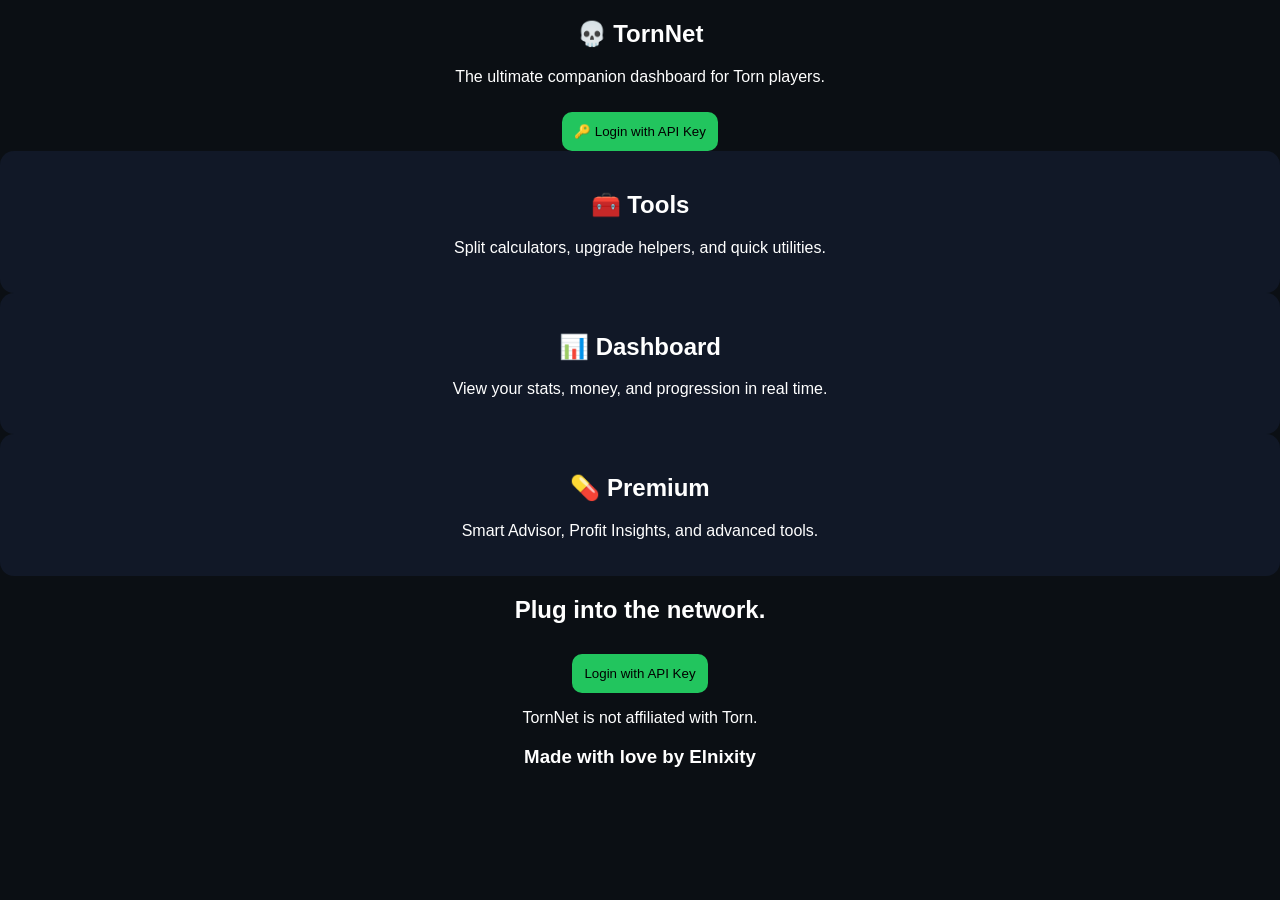
<file: index.html>
<!DOCTYPE html>
<html>
<head>
  <title>TornNet</title>
  <link rel="stylesheet" href="style.css">
</head>
<body>

  <!-- HERO -->
  <section class="hero">
    <center><h1>💀 TornNet</h1></center>
    <center><p>The ultimate companion dashboard for Torn players.</p></center>

    <center><button onclick="goToDashboard()">🔑 Login with API Key</button></center>
  </section>

  <!-- FEATURES -->
  <section class="features">

    <center><div class="card">
      <h2>🧰 Tools</h2>
      <p>Split calculators, upgrade helpers, and quick utilities.</p>
    </div></center>

    <center><div class="card">
      <h2>📊 Dashboard</h2>
      <p>View your stats, money, and progression in real time.</p>
    </div></center>

    <center><div class="card premium">
      <h2>💊 Premium</h2>
      <p>Smart Advisor, Profit Insights, and advanced tools.</p>
    </div></center>

  </section>

  <!-- CTA -->
  <section class="cta">
    <center><h2>Plug into the network.</h2></center>
    <center><button onclick="goToDashboard()">Login with API Key</button></section></center>
  </section>

  <!-- FOOTER -->
  <footer>
    <center><p>TornNet is not affiliated with Torn.</p></center>
    <center><h3>Made with love by Elnixity</h3></center>
  </footer>

  <script>
    function goToDashboard() {
      window.location.href = "dashboard.html";
    }
  </script>

</body>
</html>
</file>
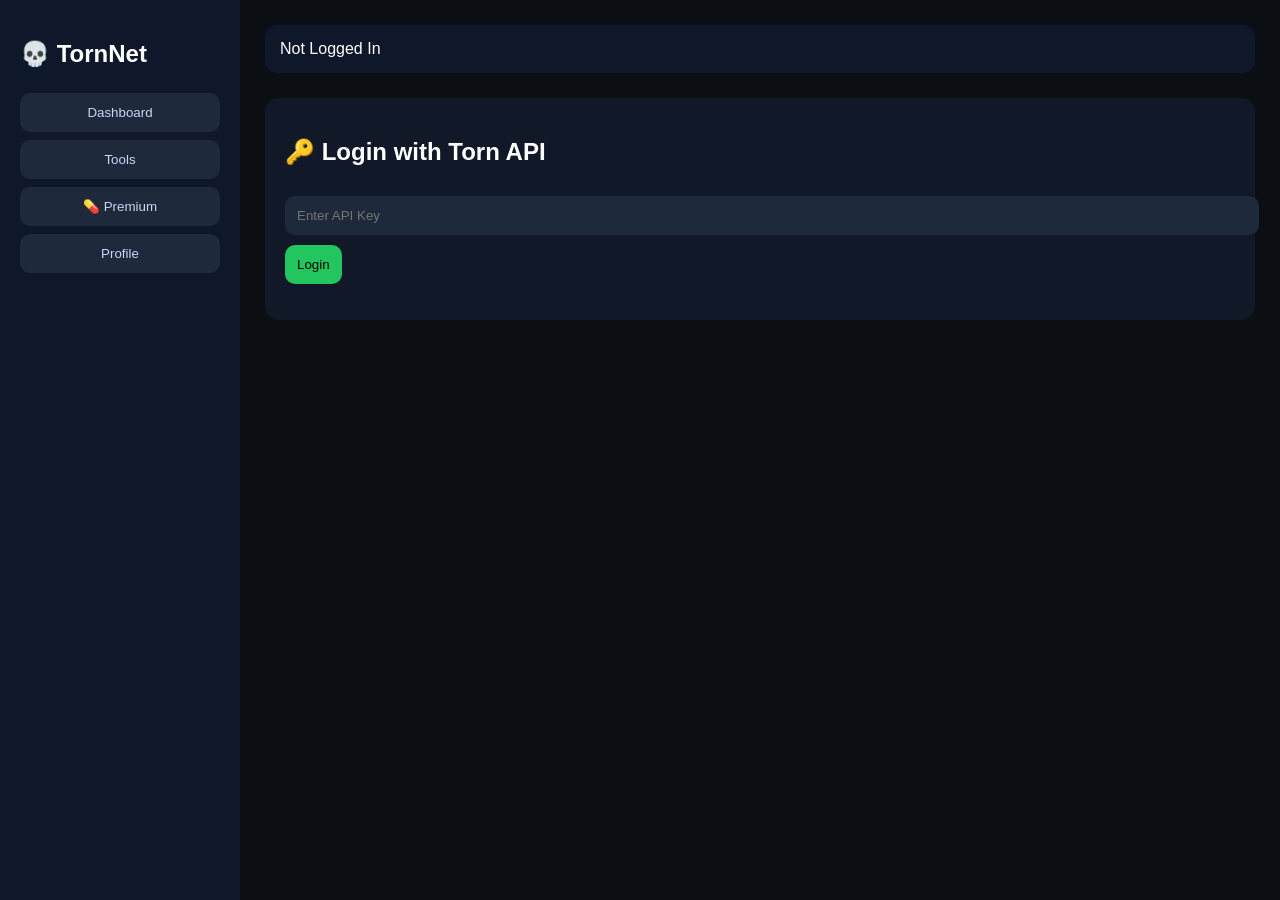
<file: dashboard.html>
<!DOCTYPE html>
<html>
<head>
  <title>TornNet Dashboard</title>
  <link rel="stylesheet" href="style.css">
</head>

<body>

<div class="container">

  <!-- SIDEBAR -->
  <div class="sidebar">
    <h2>💀 TornNet</h2>

    <button onclick="showTab('dashboard', event)">Dashboard</button>
    <button onclick="showTab('tools', event)">Tools</button>
    <button onclick="showTab('premium', event)">💊 Premium</button>
    <button onclick="showTab('profile', event)">Profile</button>
  </div>

  <!-- MAIN -->
  <div class="main">

    <!-- TOP BAR -->
    <div class="topbar">
      <span id="username">Not Logged In</span>
    </div>

    <!-- LOGIN -->
    <div id="loginCard" class="card">
      <h2>🔑 Login with Torn API</h2>
      <input type="password" id="apiKey" placeholder="Enter API Key">
      <button onclick="login()">Login</button>
      <p id="loginStatus"></p>
    </div>

    <!-- DASHBOARD -->
    <div id="dashboard" class="tab" style="display:none; grid-template-columns: repeat(auto-fit, minmax(220px, 1fr)); gap: 20px;">

      <div class="card" id="statusCard">Loading...</div>
      <div class="card" id="statsCard">Loading...</div>
      <div class="card" id="overviewCard">Loading...</div>

    </div>

    <!-- TOOLS -->
    <div id="tools" class="tab" style="display:none;">
      <div class="card">
        <h3>💰 Split Calculator</h3>
        <input id="splitTotal" placeholder="Total Money">
        <input id="splitPeople" placeholder="Number of People">
        <button onclick="calculateSplit()">Calculate</button>
        <p id="splitResult"></p>
      </div>
    </div>

    <!-- PREMIUM -->
    <div id="premium" class="tab" style="display:none;">
      <div class="card">
        🔒 Premium Loading...
      </div>
    </div>

    <!-- PROFILE -->
    <div id="profile" class="tab" style="display:none;">
      <div class="card">
        <p id="profileInfo"></p>
        <button onclick="logout()">Logout</button>
      </div>
    </div>

  </div>

</div>

<script src="script.js"></script>
</body>
</html>
</file>
<file: style.css>
/* RESET */
body {
  margin: 0;
  font-family: 'Segoe UI', Arial, sans-serif;
  background: #0b0f14;
  color: white;
}

/* LAYOUT */
.container {
  display: flex;
}

/* SIDEBAR */
.sidebar {
  width: 240px;
  height: 100vh;
  background: #0f172a;
  padding: 20px;
  box-sizing: border-box;
}

.sidebar h2 {
  margin-bottom: 25px;
}

/* SIDEBAR BUTTONS */
.sidebar button {
  display: block;
  width: 100%;
  margin: 8px 0;
  padding: 12px;
  background: #1e293b;
  border: none;
  color: #cbd5f5;
  cursor: pointer;
  border-radius: 10px;
  transition: 0.2s;
}

.sidebar button:hover {
  background: #334155;
  color: white;
}

.sidebar button.active {
  background: #22c55e;
  color: black;
}

/* MAIN */
.main {
  flex: 1;
  padding: 25px;
}

/* TOPBAR */
.topbar {
  background: #0f172a;
  padding: 15px;
  border-radius: 12px;
  margin-bottom: 25px;
  display: flex;
  justify-content: space-between;
}

/* INPUTS */
input {
  width: 100%;
  padding: 12px;
  margin-top: 10px;
  border-radius: 10px;
  border: none;
  background: #1e293b;
  color: white;
  outline: none;
}

input:focus {
  box-shadow: 0 0 0 2px #22c55e;
}

/* BUTTONS */
button {
  margin-top: 10px;
  padding: 12px;
  border: none;
  border-radius: 10px;
  background: #22c55e;
  color: black;
  cursor: pointer;
  transition: 0.2s;
}

button:hover {
  transform: translateY(-2px);
}

/* GRID */
.tab {
  display: grid;
  grid-template-columns: repeat(auto-fit, minmax(250px, 1fr));
  gap: 20px;
}

/* CARDS */
.card {
  background: #111827;
  padding: 20px;
  border-radius: 14px;
  transition: 0.2s;
}

.card:hover {
  transform: translateY(-5px);
}

/* LOCKED */
.locked {
  opacity: 0.5;
  border: 1px solid purple;
}

.bar {
  background: #1e293b;
  border-radius: 6px;
  margin: 5px 0;
}

.bar div {
  height: 8px;
  background: #22c55e;
  border-radius: 6px;
}

.premium .card {
  border: 1px solid #9333ea;
  box-shadow: 0 0 10px #9333ea55;
}
</file>
